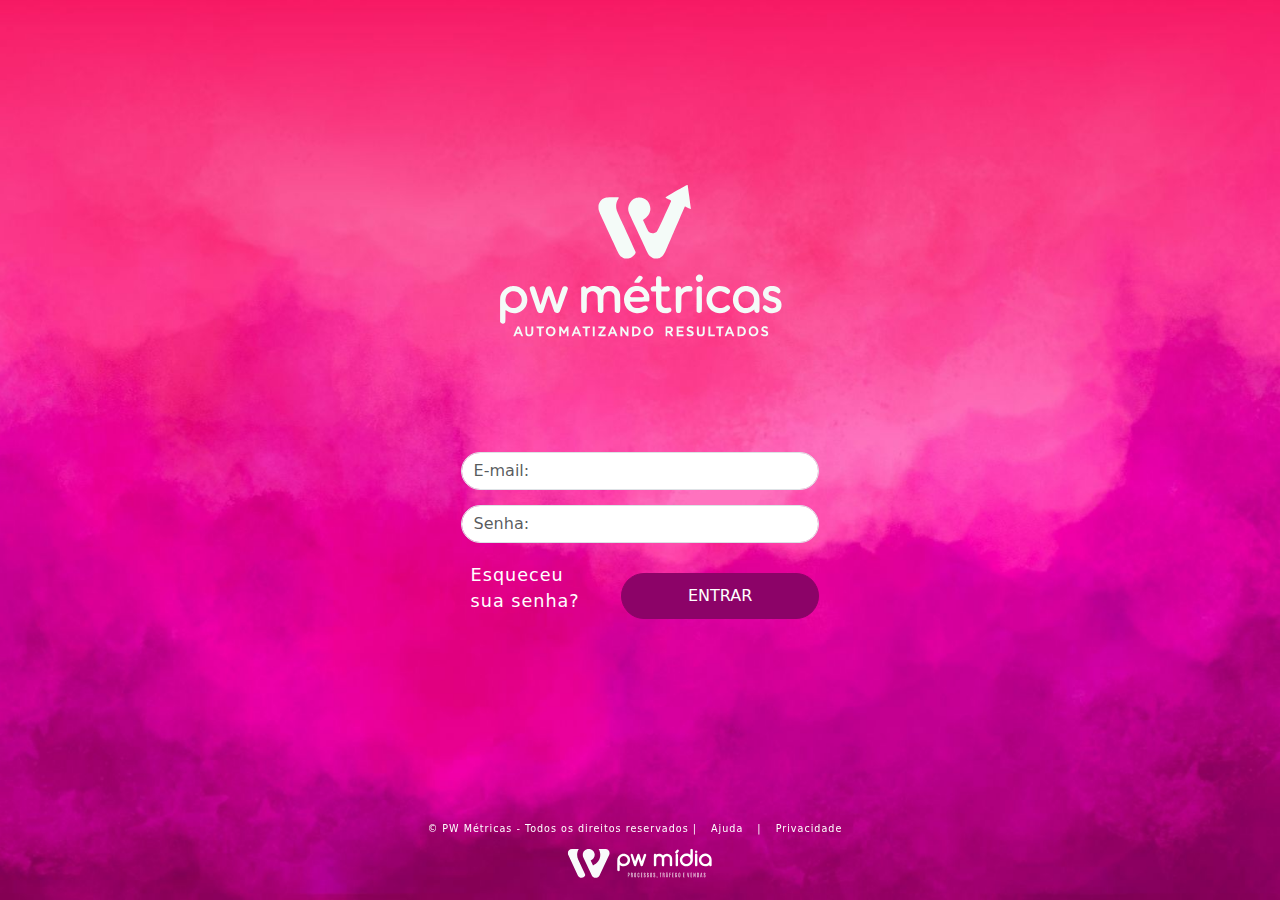
<file: login.html>
<!DOCTYPE html>
<html lang="pt-br">
<head>
	<meta charset="UTF-8">
	<meta name="viewport" content="width=device-width, initial-scale=1.0">
	<title>Login PW Métricas</title>
	<link rel="icon" href="/images/icon_pwmetricas.svg" type="image/x-icon">
	<link rel="stylesheet" href="css/login.css" />
	<link href="https://cdn.jsdelivr.net/npm/bootstrap@5.3.0/dist/css/bootstrap.min.css" rel="stylesheet">
</head>
<body>
	<div class="login-container">
		<div class="logo">
			<img src="images/pw_metricas_branca.svg" alt="Logo PW Métricas">
		</div>

		

		<form asp-action="Autenticar" method="post">
			<div class="form-group">
				<input asp-for="Email" class="form-control" placeholder="E-mail:" />
				<span asp-validation-for="Email" class="text-danger"></span>
			</div>
			<div class="form-group">
				<input asp-for="Senha" type="password" class="form-control" placeholder="Senha:" />
				<span asp-validation-for="Senha" class="text-danger"></span>
			</div>
			
			<div class="button-link-container">
				<a href="#" class="forgot-password">Esqueceu sua senha?</a>
				<button type="button" class="btn btn-login" id="btnEntrar">ENTRAR</button>
			</div>
		</form>
	</div>
	<div class="footer">
		© PW Métricas - Todos os direitos reservados | <a href="#">Ajuda </a> | <a href="#">Privacidade</a>
		<div class="pw-midia-logo">
			<img src="/images/PW_branco.svg" alt="Logo PW Midia">
		</div>
	</div>
	<script src="https://cdn.jsdelivr.net/npm/bootstrap@5.3.0-alpha1/dist/js/bootstrap.bundle.min.js"></script>
</body>
</html>



	<script>

			$(document).ready(function () {
			const button = document.getElementById("btnEntrar");

			document.addEventListener("keypress", function (e) {
				if (e.key === 'Enter') {
					e.preventDefault();
					button.click();
				}
			});

		});

	</script>
</file>
<file: css/login.css>
body {
    background: url('/images/background.jpg') no-repeat center center fixed;
    background-size: cover;
    min-height: 100vh;
    display: flex;
    align-items: center;
    justify-content: center;
    font-family: system-ui, -apple-system, BlinkMacSystemFont, 'Segoe UI', Roboto, Oxygen, Ubuntu, Cantarell, 'Open Sans', 'Helvetica Neue', sans-serif;
    letter-spacing: 1px;
}

.login-container {
    background-color: transparent;
    padding: 40px;
    width: 100%;
    max-width: 400px;
    margin-bottom: 150px;
    display: flex; /* Use Flexbox */
    flex-direction: column; /* Stack items vertically */
    align-items: center; /* Center items horizontally */
}

.logo {
    text-align: center;
}

.logo img {
    max-width: 300px;
    margin-bottom: 20px;
}

.form-group {
    margin-bottom: 10px;
    width: 100%; /* Match input width */
    margin-left: auto;
    margin-right: auto;
}

.form-control {
    border-radius: 25px !important;
    width: 100% !important; /* Take full width of parent */
    box-sizing: border-box; /* Include padding/border in width */
}

.btn-outline-success {
    color: #28a745;
    border-color: #28a745;
}

.btn-outline-success:hover {
    color: #fff;
    background-color: #28a745;
    border-color: #28a745;
}

/* ... (rest of .btn-outline-success styles are fine) */

.btn-login {
    color: #fff !important;
    background-color: #8C0368 !important;
    border-color: #8C0368 !important;
    border-radius: 25px !important;
    width: 80%; /* Match input width */
    max-width: 200px; /* Optional: Limit max width */
    padding: 8px 15px !important;
    text-align: center !important;
    margin-top: 15px; /* Add top margin for spacing */
}

.btn-login:hover {
    color: #333 !important;
    background-color: #8C0368 !important;
    border-color: #8C0368 !important;
}

/* ... (rest of .btn-sucess styles are fine, but consider renaming to .btn-success) */

.button-link-container {
    display: flex;
    justify-content: center;
    align-items: center;
    width: 100%; /* Match input width */
    margin-left: auto;
    margin-right: auto;
    margin-top: 15px;
    gap: 20px;
}

.forgot-password {
    color: #ffffff !important;
    text-decoration: none;
    font-size: 1em;
    margin-left: 0;
}

.forgot-password:hover {
    text-decoration: underline;
}

.footer {
    position: fixed;
    bottom: 20px; /* Ajustei a posição do footer */
    left: 0;
    right: 0;
    text-align: center;
    color: white;
    font-size: 0.6rem;
}

.footer a {
    color: white;
    text-decoration: none;
    margin: 0 10px;
}

.pw-midia-logo {
    margin-top: 10px;
}

.pw-midia-logo img {
    max-width: 150px; /* Ajuste o tamanho conforme necessário */
}

.container {
    display: flex;
    min-height: 100vh;
    /* flex-direction: row-reverse; */ /* Remova se quiser a barra à esquerda */
}



.login-container input {
    margin-bottom: 15px;
}

.login-container a {
    color: #ffffff;
    text-decoration: none;
}

.login-container a:hover {
    text-decoration: underline;
}

.text-danger {
    color: #ff4d4d;
    font-weight: bold;
}

.alert-danger {
    background-color: #f8d7da;
    color: #721c24;
    border: 1px solid #f5c6cb;
    padding: 10px;
    border-radius: 5px;
}

/* Estilos para telas menores (ex: tablets) */
@media (max-width: 768px) {
    .login-container {
        padding: 30px;
        max-width: 90%; /* O container ocupa mais largura em telas menores */
        margin-bottom: 80px; /* Ajusta a margem inferior */
    }

    .logo img {
        max-width: 200px !important;
    }

    .forgot-password {
        font-size: 0.9em;
        margin-left: 0; /* Garante que não haja margem à esquerda */
    }

    .btn-login {
        padding: 10px 20px !important; /* Aumenta um pouco o padding em telas menores */
        min-width: 100px;
        font-size: 1em;
    }

    .footer {
        font-size: 0.7rem;
        bottom: 10px;
    }
}

/* Estilos para telas ainda menores (ex: celulares) */
@media (max-width: 576px) {
    .login-container {
        padding: 20px;
        max-width: 95%;
        margin-bottom: 60px; /* Ajusta ainda mais a margem inferior */
    }

    .logo img {
        max-width: 150px;
    }

    .button-link-container {
        flex-direction: column; /* Coloca o link e o botão em colunas */
        align-items: stretch; /* Faz com que ocupem a largura total */
        gap: 10px; /* Adiciona espaço entre eles na vertical */
    }

    .forgot-password {
        text-align: center; /* Centraliza o link */
        font-size: 1em;
    }

    .btn-login {
        width: 50%; /* O botão ocupa metade da largura do container pai */
        font-size: 1.1em;
        margin-bottom: 100px;
        margin-left: auto !important; /* Empurra a margem esquerda */
        margin-right: auto !important; /* Empurra a margem direita */
        display: block; /* Garante que o elemento se comporte como um bloco */
    }

    .footer {
        font-size: 0.8rem;
        margin-bottom: 50px;
    }
    
}

/* Estilos para telas maiores (se necessário) */
@media (min-width: 992px) {
    .login-container {
        max-width: 500px; /* Aumenta um pouco a largura em telas maiores */
    }

    .forgot-password {
        font-size: 1.1em;
        margin-left: 10px; /* Adiciona margem à esquerda em telas maiores */
    }

    .btn-login {
        padding: 10px 25px !important;
        min-width: 120px;
    }
}
</file>
